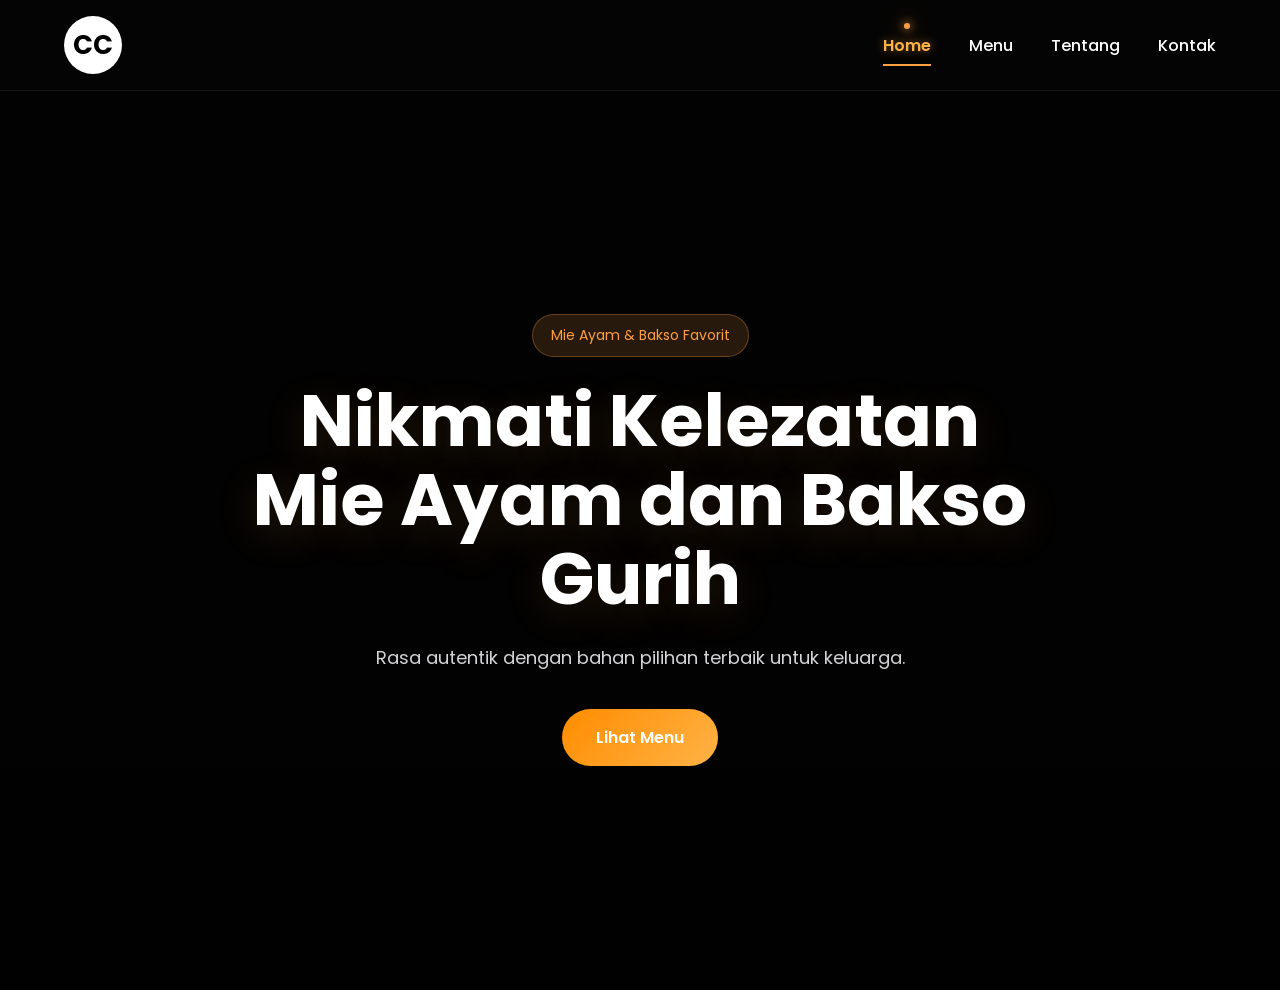
<file: index.html>
<!doctype html>
<html lang="id">
  <head>
    <meta charset="UTF-8" />
    <meta name="viewport" content="width=device-width, initial-scale=1.0" />
    <title>CC Mie Ayam & Bakso</title>
    <link rel="stylesheet" href="styles.css" />
  </head>
  <body>
    <header>
      <div class="container navbar">
        <a href="index.html" class="logo"> CC </a>

        <button class="hamburger">☰</button>

        <nav class="nav-menu">
          <a href="index.html" class="active">Home</a>
          <a href="menu.html">Menu</a>
          <a href="tentang.html">Tentang</a>
          <a href="kontak.html">Kontak</a>
        </nav>
      </div>
    </header>

    <section class="hero">
      <div class="hero-content">
        <span class="tagline"> Mie Ayam & Bakso Favorit </span>

        <h1>Nikmati Kelezatan Mie Ayam dan Bakso Gurih</h1>

        <p>Rasa autentik dengan bahan pilihan terbaik untuk keluarga.</p>

        <a href="menu.html" class="btn"> Lihat Menu </a>
      </div>
    </section>

    <script src="script.js"></script>
  </body>
</html>
</file>
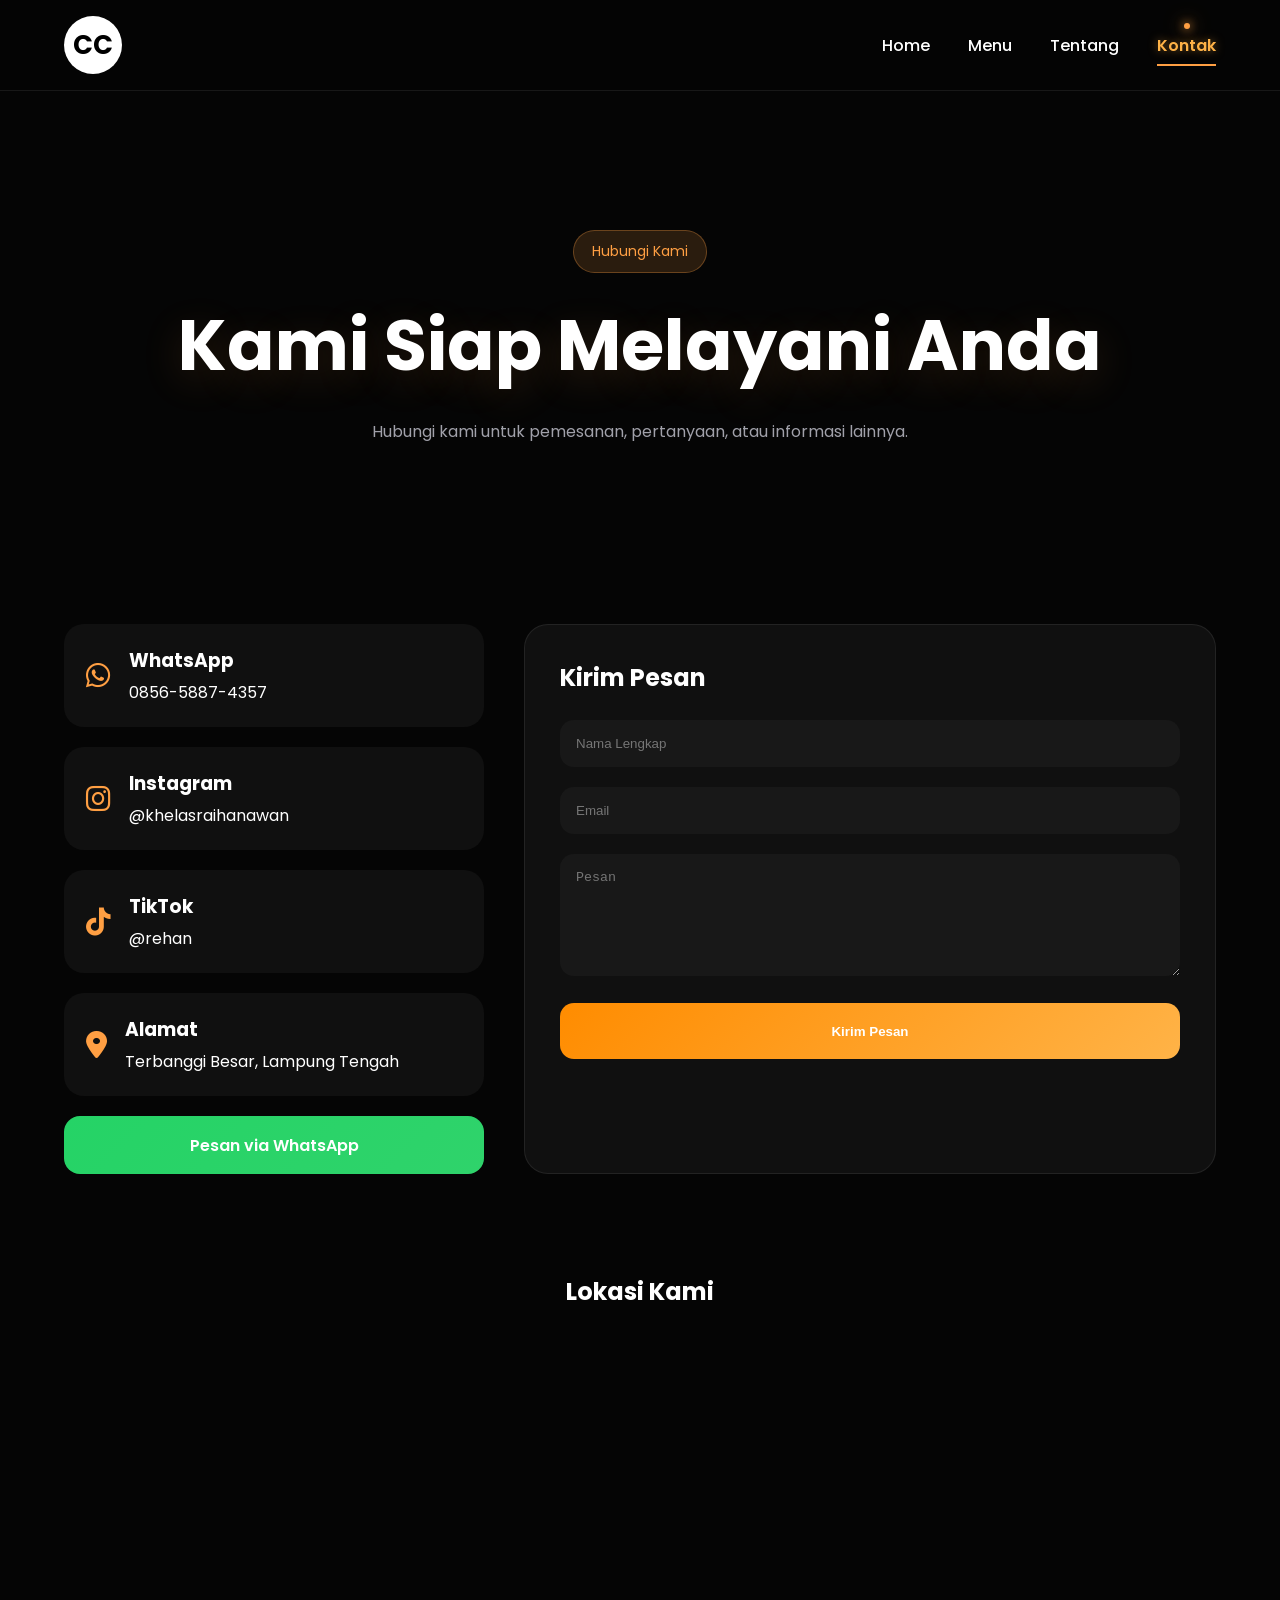
<file: kontak.html>
<!doctype html>
<html lang="id">
  <head>
    <meta charset="UTF-8" />
    <meta name="viewport" content="width=device-width, initial-scale=1.0" />

    <title>Kontak Kami | CC Mie Ayam & Bakso</title>

    <link rel="stylesheet" href="styles.css" />
    <link
      rel="stylesheet"
      href="https://cdnjs.cloudflare.com/ajax/libs/font-awesome/6.7.2/css/all.min.css"
    />
  </head>
  <body>
    <header>
      <div class="container navbar">
        <a href="index.html" class="logo"> CC </a>

        <button class="hamburger">☰</button>

        <nav class="nav-menu">
          <a href="index.html">Home</a>
          <a href="menu.html">Menu</a>
          <a href="tentang.html">Tentang</a>
          <a href="kontak.html" class="active">Kontak</a>
        </nav>
      </div>
    </header>

    <section class="page-hero">
      <div class="container">
        <span class="tagline"> Hubungi Kami </span>

        <h1>Kami Siap Melayani Anda</h1>

        <p>Hubungi kami untuk pemesanan, pertanyaan, atau informasi lainnya.</p>
      </div>
    </section>

    <section class="contact-section">
      <div class="container contact-grid">
        <div class="contact-info">
          <a href="https://wa.me/6285658874357" target="_blank" class="contact-card-link">
            <div class="contact-card">
              <i class="fa-brands fa-whatsapp"></i>
              <div>
                <h3>WhatsApp</h3>
                <p>0856-5887-4357</p>
              </div>
            </div>
          </a>

          <a href="https://instagram.com/khelasraihanawan" target="_blank" class="contact-card-link">
            <div class="contact-card">
              <i class="fa-brands fa-instagram"></i>
              <div>
                <h3>Instagram</h3>
                <p>@khelasraihanawan</p>
              </div>
            </div>
          </a>

          <a href="https://tiktok.com/@rehan" target="_blank" class="contact-card-link">
            <div class="contact-card">
              <i class="fa-brands fa-tiktok"></i>
              <div>
                <h3>TikTok</h3>
                <p>@rehan</p>
              </div>
            </div>
          </a>

          <div class="contact-card">
            <i class="fa-solid fa-location-dot"></i>
            <div>
              <h3>Alamat</h3>
              <p>Terbanggi Besar, Lampung Tengah</p>
            </div>
          </div>

          <a
            href="https://wa.me/6285658874357"
            class="contact-wa-btn"
            target="_blank"
          >
            Pesan via WhatsApp
          </a>
        </div>

        <div class="contact-form">
          <h2>Kirim Pesan</h2>

          <form id="contactForm">

    <div class="form-group">
        <input type="text" id="nama" placeholder="Nama Lengkap" required>
    </div>

    <div class="form-group">
        <input type="email" id="email" placeholder="Email" required>
    </div>

    <div class="form-group">
        <textarea id="pesan" rows="6" placeholder="Pesan" required></textarea>
    </div>

    <button type="submit">
        Kirim Pesan
    </button>

</form>
        </div>
      </div>
    </section>

    <section class="map-section">
      <div class="container">
        <h2>Lokasi Kami</h2>

        <div class="map-wrapper">
          <iframe
            src="https://maps.google.com/maps?q=Terbanggi%20Besar&t=&z=13&ie=UTF8&iwloc=&output=embed"
            loading="lazy"
          >
          </iframe>
        </div>
      </div>
    </section>

    <script src="script.js"></script>
  </body>
</html>
</file>
<file: styles.css>
@import url('https://fonts.googleapis.com/css2?family=Poppins:wght@300;400;500;600;700;800&display=swap');

:root{
    --bg:#050505;
    --card:#101010;
    --text:#ffffff;
    --muted:#a1a1aa;
    --primary:#ff9f43;
    --primary-hover:#ffb347;
    --border:rgba(255,255,255,.08);
}

*{
    margin:0;
    padding:0;
    box-sizing:border-box;
}

html{
    scroll-behavior:smooth;
}

body{
    font-family:'Poppins',sans-serif;
    background:var(--bg);
    color:var(--text);
    padding-top:90px;
    overflow-x:hidden;
}

.container{
    width:min(1200px,90%);
    margin:auto;
}

/* HEADER */

header{
    position:fixed;
    top:0;
    left:0;
    width:100%;
    z-index:9999;

    backdrop-filter:blur(20px);
    -webkit-backdrop-filter:blur(20px);

    background:rgba(5,5,5,.65);

    border-bottom:1px solid var(--border);

    transition:
    transform .6s cubic-bezier(.22,1,.36,1),
    background .4s ease,
    box-shadow .4s ease;
}
header.hide{
    transform:translateY(-100%);
}

header.scrolled{
    background:rgba(0,0,0,.92);
    box-shadow:0 15px 40px rgba(0,0,0,.4);
}

.navbar{
    height:90px;
    display:flex;
    align-items:center;
    justify-content:space-between;
}

/* LOGO */

.logo{
    width:58px;
    height:58px;
    border-radius:50%;
    background:white;

    display:flex;
    align-items:center;
    justify-content:center;

    text-decoration:none;

    color:black;
    font-size:26px;
    font-weight:700;

    transition:.3s ease;
}

.logo:hover{

    transform:
    scale(1.08)
    rotate(8deg);

    box-shadow:
    0 10px 25px rgba(255,159,67,.25);

}

/* NAVIGATION */

.nav-menu{
    display:flex;
    align-items:center;
    gap:38px;
}

.nav-menu a{
    position:relative;

    color:white;
    text-decoration:none;

    font-size:16px;
    font-weight:500;

    transition:.3s;
}

.nav-menu a.active{
    color:var(--primary);
    font-weight:600;
}

.nav-menu a.active::after{
    width:100%;
}

.nav-menu a.active::before{
    content:'';
    position:absolute;
    top:-10px;
    left:50%;
    transform:translateX(-50%);

    width:6px;
    height:6px;

    border-radius:50%;
    background:var(--primary);

    box-shadow:
    0 0 10px var(--primary),
    0 0 20px var(--primary);
}

.nav-menu a:hover{
    color:var(--primary-hover);
}

.nav-menu a::after{
    content:'';
    position:absolute;

    left:0;
    bottom:-8px;

    width:0;
    height:2px;

    background:var(--primary);

    transition:.3s;
}

.nav-menu a:hover::after{
    width:100%;
}

/* HAMBURGER */

.hamburger{
    display:none;

    background:none;
    border:none;

    color:white;
    font-size:30px;
    cursor:pointer;
}

.hamburger{
    transition:.3s ease;
}

.hamburger.active{
    transform:rotate(90deg);
}

/* HERO */

.hero{
    min-height:100vh;

    background:
    linear-gradient(
        rgba(0,0,0,.55),
        rgba(0,0,0,.75)
    ),
    url('https://images.unsplash.com/photo-1585032226651-759b368d7246?w=1600');

    background-size:cover;
    background-position:center;

    display:flex;
    align-items:center;
    justify-content:center;

    text-align:center;
}

.hero-content{
    max-width:850px;
    padding:20px;
}

.tagline{
    display:inline-block;

    padding:10px 18px;

    border-radius:999px;

    background:rgba(255,159,67,.15);

    color:var(--primary);

    border:1px solid rgba(255,159,67,.3);

    font-size:14px;
}

.hero h1{
    font-size:clamp(42px,7vw,72px);
    line-height:1.1;
    margin:24px 0;
}

.hero p{
    color:#d4d4d8;
    font-size:18px;
    line-height:1.8;
    max-width:700px;
    margin:auto;
}

/* BUTTON */

.btn{
    display:inline-flex;
    align-items:center;
    justify-content:center;

    margin-top:35px;

    padding:16px 34px;

    border-radius:999px;

    text-decoration:none;
    color:white;

    font-weight:600;

    background:linear-gradient(
        135deg,
        #ff8c00,
        #ffb347
    );

    transition:.3s ease;
}

.btn:hover{
    transform:translateY(-4px);

    box-shadow:
    0 15px 35px rgba(255,140,0,.35);
}

/* MENU */

.menu-grid{
    display:grid;

    grid-template-columns:
    repeat(auto-fit,minmax(280px,1fr));

    gap:25px;

    padding:80px 0;
}

.card{
    background:var(--card);

    border:1px solid var(--border);

    border-radius:24px;

    overflow:hidden;

    transition:.35s ease;
}

.card:hover{
    transform:translateY(-10px);

    box-shadow:
    0 20px 45px rgba(0,0,0,.35);
}

.card img{
    width:100%;
    height:240px;
    object-fit:cover;
}

.card h3{
    padding:20px 20px 10px;
    font-size:22px;
}

.card p{
    padding:0 20px 20px;
    color:var(--muted);
}

/* PAGE */

.page-title{
    text-align:center;
    padding:60px 20px;
}

.page-title h1{
    font-size:48px;
}

.content-page{
    max-width:900px;
    margin:auto;
    padding:60px 20px;
    line-height:2;
    color:#d4d4d8;
}

/* MOBILE */

@media(max-width:768px){

    .hamburger{
        display:block;
    }

    .nav-menu{
        position:absolute;
        top:100%;
        left:0;

        width:100%;

        background:#0c0c0c;

        flex-direction:column;

        gap:25px;

        padding:25px;

        display:none;

        border-bottom:1px solid var(--border);
    }

    .nav-menu.active{
        display:flex;
    }

    .hero h1{
        font-size:42px;
    }

    .hero p{
        font-size:16px;
    }

    .card img{
        height:200px;
    }
}


.page-hero{
    padding:140px 20px 80px;
    text-align:center;
}

.page-hero h1{
    font-size:clamp(40px,6vw,70px);
    margin:20px 0;
}

.page-hero p{
    max-width:650px;
    margin:auto;
    color:#a1a1aa;
}

.card-content{
    padding:22px;
}

.category{
    display:inline-block;
    padding:8px 14px;
    border-radius:999px;

    background:rgba(255,159,67,.15);
    color:#ff9f43;

    font-size:12px;
    font-weight:600;
}

.card-footer{
    margin-top:20px;

    display:flex;
    align-items:center;
    justify-content:space-between;
}

.price{
    color:#ffb347;
    font-size:20px;
    font-weight:700;
}

.order-btn{
    padding:10px 18px;

    border-radius:999px;

    text-decoration:none;
    color:white;

    font-size:14px;
    font-weight:600;

    background:linear-gradient(
        135deg,
        #ff8c00,
        #ffb347
    );

    transition:.3s;
}

.order-btn:hover{
    transform:translateY(-3px);
}

.about-section{
    padding:100px 0;
}

.about-grid{
    display:grid;
    grid-template-columns:1fr 1fr;
    gap:50px;
    align-items:center;
}

.about-image img{
    width:100%;
    border-radius:24px;
    object-fit:cover;
}

.about-content h2{
    font-size:42px;
    margin-bottom:20px;
}

.about-content p{
    color:#d4d4d8;
    line-height:1.9;
    margin-bottom:20px;
}

.vision-section{
    padding:0 0 100px;
}

.vision-grid{
    display:grid;
    grid-template-columns:repeat(2,1fr);
    gap:30px;
}

.vision-card{
    background:#101010;
    border:1px solid rgba(255,255,255,.08);
    border-radius:24px;
    padding:30px;
}

.vision-card h3{
    margin-bottom:15px;
    color:#ff9f43;
}

.vision-card p{
    color:#d4d4d8;
    line-height:1.8;
}

.stats-section{
    padding-bottom:100px;
}

.stats-grid{
    display:grid;
    grid-template-columns:repeat(4,1fr);
    gap:20px;
}

.stat-box{
    background:#101010;
    border-radius:24px;
    padding:30px;
    text-align:center;
    border:1px solid rgba(255,255,255,.08);
}

.stat-box h2{
    font-size:42px;
    color:#ff9f43;
}

.stat-box p{
    margin-top:10px;
    color:#a1a1aa;
}

@media(max-width:768px){

    .about-grid{
        grid-template-columns:1fr;
    }

    .vision-grid{
        grid-template-columns:1fr;
    }

    .stats-grid{
        grid-template-columns:repeat(2,1fr);
    }

    .about-content h2{
        font-size:32px;
    }

}

.contact-section{
    padding:100px 0;
}

.contact-grid{
    display:grid;
    grid-template-columns:420px 1fr;
    gap:40px;
}

.contact-info{
    display:flex;
    flex-direction:column;
    gap:20px;
}

.contact-card{
    background:#101010;
    border:none;
    border-radius:20px;
    padding:22px;

    display:flex;
    align-items:center;
    gap:18px;
}

.contact-card i{
    font-size:28px;
    color:#ff9f43;
}

.contact-card h3{
    margin-bottom:5px;
    color:#ffffff;
}

.contact-card p{
    color:#ffffff;
}

.contact-wa-btn{
    display:flex;
    justify-content:center;
    align-items:center;

    height:58px;

    border-radius:16px;

    text-decoration:none;
    color:white;

    font-weight:600;

    background:linear-gradient(
        135deg,
        #25D366,
        #2fd36b
    );
}

.contact-card-link{
    text-decoration:none;
    color:inherit;
    display:block;
}

.contact-form{
    background:#101010;
    border:1px solid rgba(255,255,255,.08);
    border-radius:24px;
    padding:35px;
}

.contact-form h2{
    margin-bottom:25px;
}

.form-group{
    margin-bottom:20px;
}

.form-group input,
.form-group textarea{
    width:100%;

    padding:16px;

    border:none;
    outline:none;

    border-radius:14px;

    background:#181818;
    color:white;
}

.contact-form button{
    width:100%;
    height:56px;

    border:none;
    cursor:pointer;

    border-radius:14px;

    color:white;
    font-weight:600;

    background:linear-gradient(
        135deg,
        #ff8c00,
        #ffb347
    );
}

.map-section{
    padding-bottom:100px;
}

.map-section h2{
    text-align:center;
    margin-bottom:30px;
}

.map-wrapper{
    overflow:hidden;
    border-radius:24px;
}

.map-wrapper iframe{
    width:100%;
    height:450px;
    border:none;
}

@media(max-width:900px){

    .contact-grid{
        grid-template-columns:1fr;
    }

}



/* ===== PREMIUM ANIMATION ===== */

:root{
    --ease:cubic-bezier(.22,1,.36,1);
}




/* Reveal */

.reveal{
    opacity:0;
    transform:translateY(40px);
    transition:
    opacity .8s var(--ease),
    transform .8s var(--ease);
}

.reveal.show{
    opacity:1;
    transform:translateY(0);
}

/* Hero Animation */

.hero-content,
.page-hero{
    animation:heroFade 1s var(--ease);
}

@keyframes heroFade{

    from{
        opacity:0;
        transform:translateY(30px);
    }

    to{
        opacity:1;
        transform:translateY(0);
    }

}

/* Premium Card */

.card{
    transition:
    transform .5s var(--ease),
    box-shadow .5s var(--ease),
    border-color .5s var(--ease);
}

.card:hover{

    transform:
    translateY(-12px)
    scale(1.02);

    border-color:
    rgba(255,159,67,.25);

    box-shadow:
    0 25px 60px rgba(0,0,0,.45);

}

.card img{

    transition:
    transform .8s var(--ease);

}

.card:hover img{
    transform:scale(1.08);
}

/* Premium Button */

.btn,
.order-btn,
.contact-wa-btn,
.contact-form button{

    transition:
    transform .3s ease,
    box-shadow .3s ease;

}

.btn:hover,
.order-btn:hover,
.contact-wa-btn:hover,
.contact-form button:hover{

    transform:
    translateY(-4px);

    box-shadow:
    0 15px 40px rgba(255,140,0,.35);

}

/* Active Navbar Glow */

.nav-menu a.active{

    color:#ffb347;

    text-shadow:
    0 0 10px rgba(255,179,71,.5);

}



/* Floating Contact Card */

.contact-card,
.vision-card,
.stat-box{

    transition:
    transform .4s var(--ease);

}

.contact-card:hover,
.vision-card:hover,
.stat-box:hover{

    transform:
    translateY(-8px);

}

/* PREMIUM SCROLLBAR */

::-webkit-scrollbar{
    width:8px;
}

::-webkit-scrollbar-track{
    background:#080808;
}

::-webkit-scrollbar-thumb{
    background:#ff9f43;
    border-radius:20px;
}

::-webkit-scrollbar-thumb:hover{
    background:#ffb347;
}

/* PAGE LOADER */

body{
    opacity:0;
    transition:opacity .5s ease;
}

body.loaded{
    opacity:1;
}

/* HERO GLOW */

.hero h1,
.page-hero h1{
    text-shadow:
    0 10px 40px rgba(255,159,67,.15);
}
</file>
